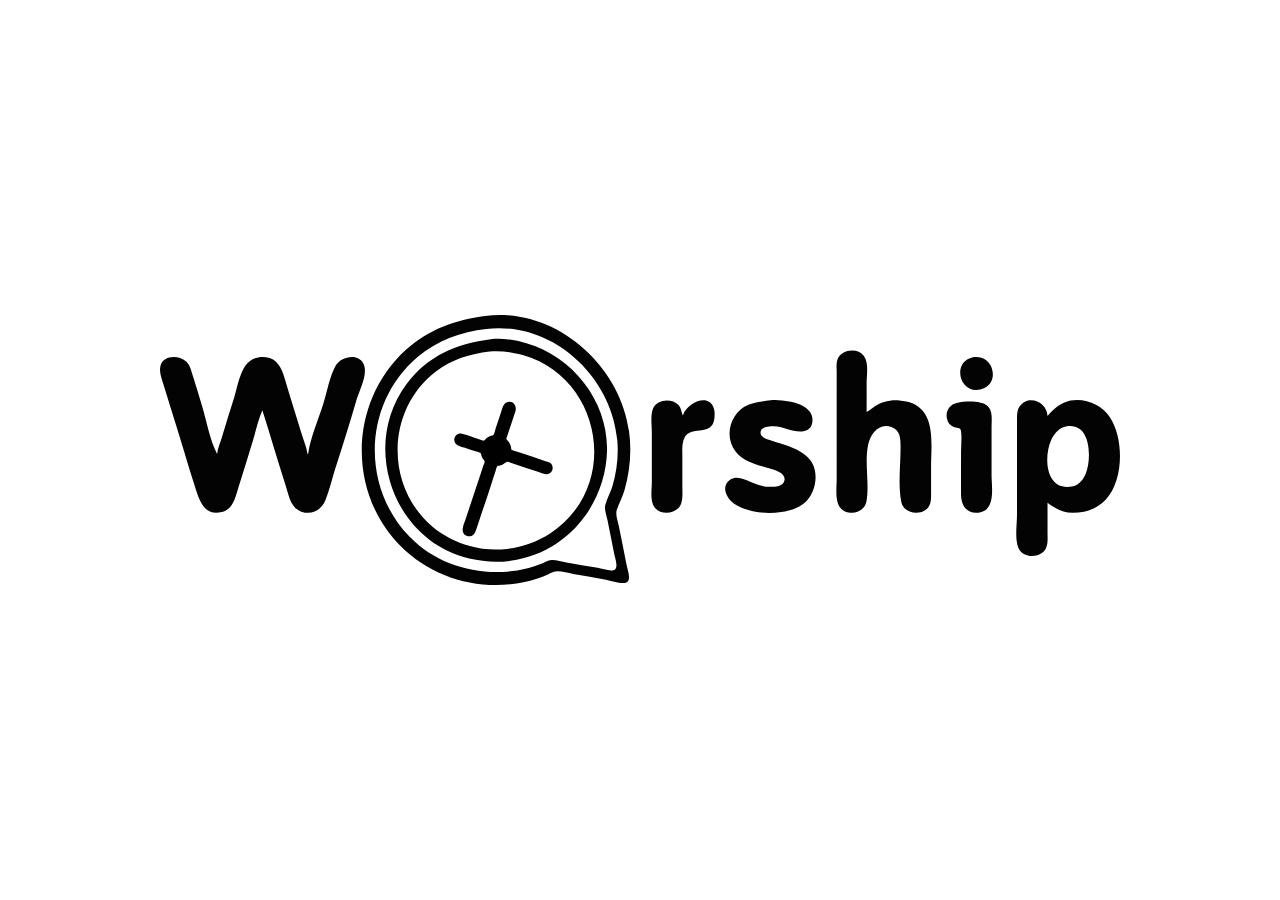
<file: index.html>
<!DOCTYPE html>
<html lang="hu">

<head>
    <meta charset="UTF-8">
    <meta name="viewport" content="width=device-width, initial-scale=1.0">
    <meta property="og:image" content="./assets/opengarph/opengraph-small.png">
    <title>TTT Cast - DEMO</title>
    <link rel="shortcut icon" href="assets/logos/ttt.svg" type="image/x-icon">
    <link rel="stylesheet" href="./style.css">
    <link rel="stylesheet" href="./styles/home.css">
    <link rel="stylesheet" href="./assets/loading.css">
</head>

<body>
    <div class="loading"><img src="./assets/logos/worship.svg" alt=""></div>
    <div style="display: none;" class="popupwindow blur-background">
        <div class="container">
            <div class="window">
                <h1>Mit szeretnél elindítani?</h1>
                <section class="content">
                    <div class="horizontal-list">
                        <div class="title">
                            <h2>Események</h2>
                            <!-- <button class="sort small-button">
                                <img src="./assets/icons/sort.svg" alt="sort">
                            </button> -->
                        </div>
                        <div class="items esemenyek cast">
                            <!-- AZ ESEMÉNYEK HELYE -->
                        </div>
                    </div>
                    <div class="horizontal-list">
                        <div class="title">
                            <h2>Dalok</h2>
                            <!-- <button class="sort small-button">
                                <img src="./assets/icons/sort.svg" alt="sort">
                            </button> -->
                        </div>
                        <div class="items kottak cast">
                            <!-- A DALOK HELYE -->
                        </div>
                    </div>
                </section>
            </div>
            <button id="button_close">
                <img src="./assets/icons/close.svg" alt="">
            </button>
        </div>
    </div>
    <header>
        <div id="leftside">
            <div>
                <button id="navigation" class="small-button">
                    <img src="./assets/icons/menu.svg" alt="menu">
                </button>
            </div>
            <div id="logo">
                <img src="./assets/logos/ttt.svg" alt="TTTlogo">
                <h1 inert>Cast</h1>
                <div>demo</div>
            </div>
        </div>
        <div id="rightside">
            <!-- <div id="search">
                <div class="icon-placeholder">
                    <img src="./assets/icons/search.svg" alt="search">
                </div>
                <input type="search" placeholder="Keresés">
            </div> -->
            <div class="small-buttons">
                <!-- <button class="small-button">
                    <img src="./assets/icons/devices.svg" alt="devices">
                </button> -->
                <!-- <button class="small-button">
                    <img src="./assets/icons/settings.svg" alt="settings">
                </button> -->
                <!-- <button class="small-button">
                    <img src="./assets/icons/notifications.svg" alt="notifications">
                </button> -->
                <a href="help.pdf" target="_blank">
                    <button class="small-button" id="help">
                        <img src="./assets/icons/nav/sugo.svg" alt="help">
                    </button>
                </a>
                <a href="cast-sheet.html" target="_blank">
                    <button class="small-button" id="device">
                        <img src="./assets/icons/devices.svg" alt="kotta">
                    </button>
                </a>
            </div>
            <button id="esemeny-inditasa" class="main-button big-button">
                Vetítés indítása
            </button>
        </div>
    </header>
    <div id="header-placeholder"></div>
    <main>
        <nav>
            <div id="pages">
                <button id="kezdolap-button">
                    <div class="kezdolap selected">
                        <img src="./assets/icons/nav/kezdolap.svg" alt="kezdolap">
                        <h2>Kezdőlap</h2>
                    </div>
                </button>
                <button id="dalok-button">
                    <div class="dalok">
                        <img src="./assets/icons/nav/dalok.svg" alt="dalok">
                        <h2>Kották</h2>
                    </div>
                </button>
                <!-- <button id="esemenyek-button">
                    <div class="esemenyek">
                        <img src="./assets/icons/nav/esemenyek.svg" alt="esemenyek">
                        <h2>Események</h2>
                    </div>
                </button> -->
                <!-- <button id="kuka-button">
                    <div class="kuka">
                        <img src="./assets/icons/nav/kuka.svg" alt="kuka">
                        <h2>Kuka</h2>
                    </div>
                </button> -->
                <!-- <button id="beallitasok-button">
                    <div class="beallitasok">
                        <img src="./assets/icons/nav/beallitasok.svg" alt="beallitasok">
                        <h2>Beállítások</h2>
                    </div>
                </button> -->
            </div>
        </nav>
        <section class="page" id="kezdolap">
            <section class="main-title">
                <!-- <div class="buttons">
                    <div class="container-button">
                        <button id="uj-esemeny" class="big-button">
                            Új esemény
                        </button>
                    </div>
                    <div class="container-button">
                        <button id="uj-dal" class="big-button">
                            Új dal
                        </button>
                    </div>
                </div> -->
                <h1>Hello!</h1>
                <!-- <div id="napi-igek">
                    <h2>Napi igék</h2>
                    <div id="container-igek">
                        <div id="ige1">
                            <p class="igevers">„Isten ruház föl engem erővel, ő teszi tökéletessé utamat.”</p>
                            <p class="igehely">Zsolt 18:33</p>
                        </div>
                        <div id="ige2">
                            <p class="igevers">„Isten “erőtlensége” erősebb az emberek erejénél.”</p>
                            <p class="igehely">1Kor 1:25b</p>
                        </div>
                    </div>
                </div> -->
            </section>
            <section class="content">
                <div class="vertical-list">
                    <div class="title">
                        <h2>Események</h2>
                        <!-- <button class="sort small-button">
                            <img src="./assets/icons/sort.svg" alt="sort">
                        </button> -->
                    </div>
                    <div class="items esemenyek">
                        <!-- AZ ESEMÉNYEK HELYE -->
                    </div>
                </div>
                <div class="horizontal-list">
                    <div class="title">
                        <h2>Kották</h2>
                        <!-- <button class="sort small-button">
                            <img src="./assets/icons/sort.svg" alt="sort">
                        </button> -->
                    </div>
                    <div class="items kottak">
                        <!-- A KOTTÁK HELYE -->
                    </div>
                </div>
            </section>
        </section>
        <section class="page other" id="dalok" style="display: none;">
            <section class="page-title">
                <h1>Dalok</h1>
                <!-- <div class="buttons">
                    <div class="container-button">
                        <button id="uj-esemeny" class="big-button">
                            Új esemény
                        </button>
                    </div>
                    <div class="container-button">
                        <button id="uj-dal" class="big-button">
                            Új dal
                        </button>
                    </div> -->
                </div>
            </section>
            <section class="content">
                <div class="vertical-list">
                    <div class="title">
                        <h2>Legújabb kották</h2>
                        <!-- <button class="sort small-button">
                            <img src="./assets/icons/sort.svg" alt="sort">
                        </button> -->
                    </div>
                    <div class="items kottak">
                        <!-- A KOTTÁK HELYE -->
                    </div>
                </div>
                <div class="horizontal-list">
                    <div class="title">
                        <h2>Összes kotta</h2>
                        <!-- <button class="sort small-button">
                            <img src="./assets/icons/sort.svg" alt="sort">
                        </button> -->
                    </div>
                    <div class="items kottak">
                        <!-- A KOTTÁK HELYE -->
                    </div>
                </div>
            </section>
        </section>
        <!-- <section class="page other" id="esemenyek" style="display: none;">
            <section class="page-title">
                <h1>Események</h1>
                <div class="buttons">
                    <div class="container-button">
                        <button id="uj-esemeny" class="big-button">
                            Új esemény
                        </button>
                    </div>
                    <div class="container-button">
                        <button id="uj-dal" class="big-button">
                            Új dal
                        </button>
                    </div>
                </div>
            </section>
            <section class="content">
                <div class="vertical-list">
                    <div class="title">
                        <h2>Legututóbbi események</h2>
                        <button class="sort small-button">
                            <img src="./assets/icons/sort.svg" alt="sort">
                        </button>
                    </div>
                    <div class="items">
                    </div>
                </div>
                <div class="horizontal-list">
                    <div class="title">
                        <h2>Összes esemény</h2>
                        <button class="sort small-button">
                            <img src="./assets/icons/sort.svg" alt="sort">
                        </button>
                    </div>
                    <div class="items">
                    </div>
                </div>
            </section>
        </section> -->
    </main>

    <script src="./events.js"></script>
    <script src="./styles/buttonclickstyle.js"></script>
    <script>
        for (let button of document.getElementsByClassName("big-button")) {
            button.addEventListener("click", buttonClickStyle(button))
        }
    </script>
    <script src="./scripts/esemeny_inditasa.js"></script>
    <script src="./scripts/SheetReader.js"></script>
    <script>
        const navbutton = document.getElementById("navigation");
        const pages = document.getElementsByClassName("page");
        const nav = document.getElementsByTagName("nav")[0];
        let opened;
        if (window.innerWidth > 480) { opened = true }
        else { false }
        navbutton.addEventListener("click", () => {
            if (opened) {
                // nav.style.display = "none";
                nav.style.animation = 'navclose 0.2s ease forwards'
                for (let page of pages) { page.style.animation = 'pageclose 0.2s ease forwards' }
                opened = false
                if (window.innerWidth > 480) { resizegrid(260) }
            }
            else {
                // nav.removeAttribute('style');
                nav.style.animation = 'navopen 0.2s ease forwards'
                for (let page of pages) { page.style.animation = 'pageopen 0.2s ease forwards' };
                opened = true
                if (window.innerWidth > 480) { resizegrid(-260) }
            }
        })
        /*TÖKÉLETESÍTÉSRE VÁR!!!*/
        for (let button of document.getElementById('pages').children) {
            button.addEventListener('click', () => {
                let div_from = document.getElementsByClassName('selected')[0];
                let div_to = button.children[0];
                let page_from = document.getElementById(div_from.className.slice(0, div_from.className.indexOf(' ')));
                let page_to = document.getElementById(button.id.slice(0, button.id.indexOf('-')));
                page_from.style.display = 'none';
                page_to.removeAttribute('style');
                div_from.classList.remove('selected');
                div_to.classList.add('selected');
            })
        }
    </script>
    <script src="./dalok.js"></script>
    <script>
        let kottatar = [];
        async function dalreader() {
            for (let dal of dalok) {
                song = await sheetreader(dal)
                kottatar.push(song)
            }
        }
        function construct() {
            let kottak_items = document.getElementsByClassName('kottak')
            for (let items of kottak_items) {
                for (let dal of kottatar) {

                    let a = document.createElement('a');
                    if (items.classList[2] == ('cast')) { a.href = `./cast-main.html?song=${dal.adatok.filename}` }
                    else { a.href = `./sheet.html?song=${dal.adatok.filename}` }

                    let kotta = document.createElement("div");
                    kotta.className = 'kotta';

                    let img_placeholder = document.createElement("div");
                    img_placeholder.className = 'img-placeholder';

                    let detail_container = document.createElement("div");
                    detail_container.className = 'detail-container';

                    let details = document.createElement("div");
                    details.className = 'details';

                    let h3 = document.createElement("h3");
                    h3.innerText = dal.adatok.cim;

                    let h4 = document.createElement("h4");
                    h4.innerText = `${dal.adatok.key} | ${dal.adatok.bpm} | ${dal.adatok.time_signature}`;

                    // let options = document.createElement("button");
                    // options.className = "options small-button";

                    // let img = document.createElement("img");
                    // img.src = "./assets/icons/options.svg";
                    // img.alt = 'options';

                    let uj = document.createElement("div");
                    uj.innerText = 'Új';
                    uj.className = "new";

                    // options.appendChild(img);
                    details.appendChild(h3);
                    details.appendChild(h4);
                    detail_container.appendChild(details);
                    //detail_container.appendChild(options)
                    if (dal.adatok.new) { img_placeholder.appendChild(uj) };
                    kotta.appendChild(img_placeholder);
                    kotta.appendChild(detail_container)
                    a.appendChild(kotta)
                    items.appendChild(a)
                }
            }
        }
        dalreader().then(() =>
            construct())
    </script>
    <script src="./styles/grid.js"></script>
    <script src="./styles/navstyle.js"></script>
    <script>
        console.log(events)
        let esemenyek_items = document.getElementsByClassName('esemenyek')
        for (let items of esemenyek_items) {
            for (let event of Object.keys(events)) {

                let a = document.createElement('a');
                a.href = `./cast-main.html?event=${event}`

                let kotta = document.createElement("div");
                kotta.className = 'esemeny';

                let img_placeholder = document.createElement("div");
                img_placeholder.className = 'img-placeholder';

                let detail_container = document.createElement("div");
                detail_container.className = 'detail-container';

                let details = document.createElement("div");
                details.className = 'details';

                let h3 = document.createElement("h3");
                h3.innerText = events[event].title;

                let h4 = document.createElement("h4");
                h4.innerText = events[event].date;

                // let options = document.createElement("button");
                // options.className = "options small-button";

                // let img = document.createElement("img");
                // img.src = "./assets/icons/options.svg";
                // img.alt = 'options';

                let uj = document.createElement("div");
                uj.innerText = 'Új';
                uj.className = "new";

                // options.appendChild(img);
                details.appendChild(h3);
                details.appendChild(h4)
                detail_container.appendChild(details);
                //detail_container.appendChild(options);
                if (events[event].new) { img_placeholder.appendChild(uj) };
                kotta.appendChild(img_placeholder);
                kotta.appendChild(detail_container)
                a.appendChild(kotta)
                items.appendChild(a)
            }
        }
    </script>
</body>

</html>
</file>
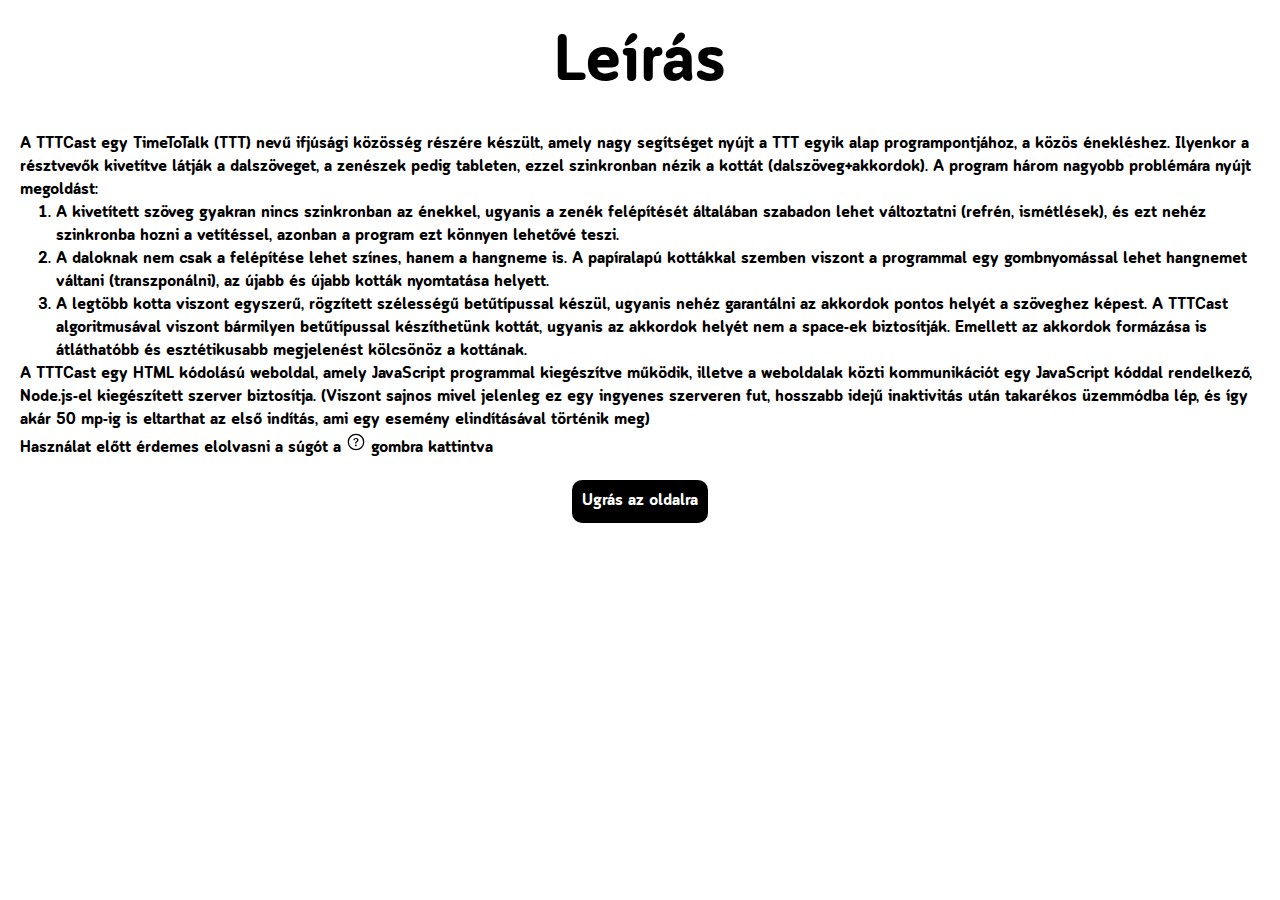
<file: about.html>
<!DOCTYPE html>
<html lang="en">

<head>
    <meta charset="UTF-8">
    <meta name="viewport" content="width=device-width, initial-scale=1.0">
    <title>TTTCast - leírás</title>
    <link rel="stylesheet" href="style.css">
    <style>
        body {
            margin: 20px;
        }

        h1 {
            text-align: center;
            font-size: 64px;
            margin-bottom: 25px;
        }

        li {
            margin-left: 36px;
        }

        div {
            display: flex;
            width: max-content;
            background-color: black;
            color: white;
            padding: 10px;
            border-radius: 10px;
            margin-left: auto;
            margin-right: auto;
            margin-top: 20px;
        }
    </style>
</head>

<body>
    <h1>Leírás</h1>
    <p>
        A TTTCast egy TimeToTalk (TTT) nevű ifjúsági közösség részére készült, amely nagy segítséget nyújt a TTT egyik
        alap
        programpontjához, a közös énekléshez. Ilyenkor a résztvevők kivetítve látják a dalszöveget, a zenészek pedig
        tableten, ezzel szinkronban nézik a kottát (dalszöveg+akkordok). A program három nagyobb problémára nyújt
        megoldást:
    </p>
    <ol>
        <li>
            A kivetített szöveg gyakran nincs szinkronban az énekkel, ugyanis a zenék felépítését általában szabadon
            lehet
            változtatni (refrén, ismétlések), és ezt nehéz szinkronba hozni a vetítéssel, azonban a program ezt könnyen
            lehetővé
            teszi.
        </li>
        <li>
            A daloknak nem csak a felépítése lehet színes, hanem a hangneme is. A papíralapú kottákkal szemben viszont a
            programmal egy gombnyomással lehet hangnemet váltani (transzponálni), az újabb és újabb kották nyomtatása
            helyett.
        </li>
        <li>
            A legtöbb kotta viszont egyszerű, rögzített szélességű betűtípussal készül, ugyanis nehéz garantálni az
            akkordok
            pontos helyét a szöveghez képest. A TTTCast algoritmusával viszont bármilyen betűtípussal készíthetünk
            kottát,
            ugyanis az akkordok helyét nem a space-ek biztosítják. Emellett az akkordok formázása is átláthatóbb és
            esztétikusabb megjelenést kölcsönöz a kottának.
        </li>
    </ol>
    <p>
        A TTTCast egy HTML kódolású weboldal, amely JavaScript programmal kiegészítve működik, illetve a weboldalak
        közti
        kommunikációt egy JavaScript kóddal rendelkező, Node.js-el kiegészített szerver biztosítja. (Viszont sajnos
        mivel
        jelenleg ez egy ingyenes szerveren fut, hosszabb idejű inaktivitás után takarékos üzemmódba lép, és így akár 50
        mp-ig is eltarthat az első indítás, ami egy esemény elindításával történik meg)
    </p>
    <p>
        Használat előtt érdemes elolvasni a súgót a <img src="assets/icons/nav/sugo.svg" alt="súgó" height="20px">
        gombra kattintva
    </p>

    <div>
        <a style="color: white;" href="home.html">Ugrás az oldalra</a>
    </div>

</body>

</html>
</file>
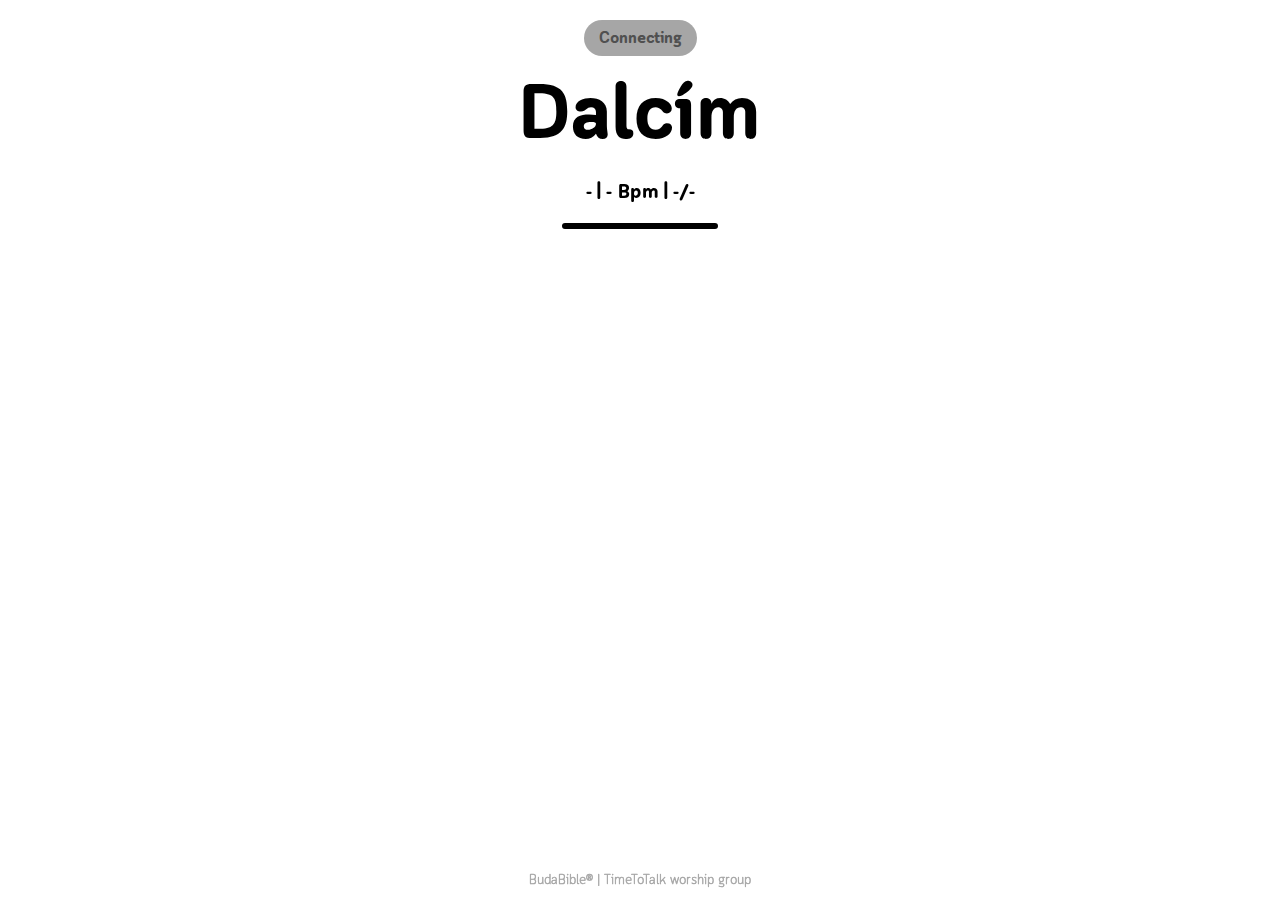
<file: cast-sheet.html>
<!DOCTYPE html>
<html lang="hu">

<head>
    <meta charset="UTF-8">
    <meta name="viewport" content="width=device-width, initial-scale=1.0">
    <meta property="og:image" content="./assets/opengarph/opengraph-small.png">
    <title>Cast (Sheet) - BETA</title>
    <link rel="shortcut icon" href="./assets/logos/ttt.svg" type="image/x-icon">
    <link rel="stylesheet" href="./style.css">
    <link rel="stylesheet" href="./styles/cast-sheet.css">
</head>

<body>
    <div id="notification">
        Connecting
    </div>
    <header>
        <h1 id="dalcim">Dalcím</h1>
        <h2 id="adatok">
            <div class="button-container" id="container-key">
                <button href="" id="+" class="keychange">
                    <img src="./assets/icons/arrow-up.svg" id="arrow-up" style="display: none;">
                </button>
                <button href="" id="key" class="adatok">-</button>
                <button href="" id="-" class="keychange">
                    <img src="./assets/icons/arrow-down.svg" id="arrow-down" style="display: none;">
                </button>
            </div>
            |
            <div class="button-container">
                <button href="" id="bpm" class="adatok">- Bpm</button>
            </div>
            |
            <div class="button-container">
                <button href="" id="time_signature" class="adatok">-/-</button>
            </div>
        </h2>
        <hr>
    </header>
    <div class="header-placeholder"></div>

    <div id="container-kotta">
        <div id="kotta"></div>
    </div>

    <div id="foot">
        <!-- <div class="logo">
            <h2 class="left">TimeToWorship</h2>
            <img src="./assets/logos/ttt.svg" alt="TTT logo">
            <h2 class="right">TTT - Dicsicsopi</h2>
        </div> -->
        <div class="felirat">
            BudaBible® | TimeToTalk worship group
        </div>
    </div>

    <script src="./scripts/SheetReader.js"></script>
    <script src="./scripts/cast-sheet.js"></script>
    <script src="./styles/cim-size.js"></script>
    <script src="./styles/header-size.js"></script>
    <script src="./styles/hr-size.js"></script>
    <script src="./scripts/receive.js"></script>
    <script src="./scripts/elemek.js"></script>
    <script src="./styles/sheet-contentsize.js"></script>
</body>

</html>
</file>
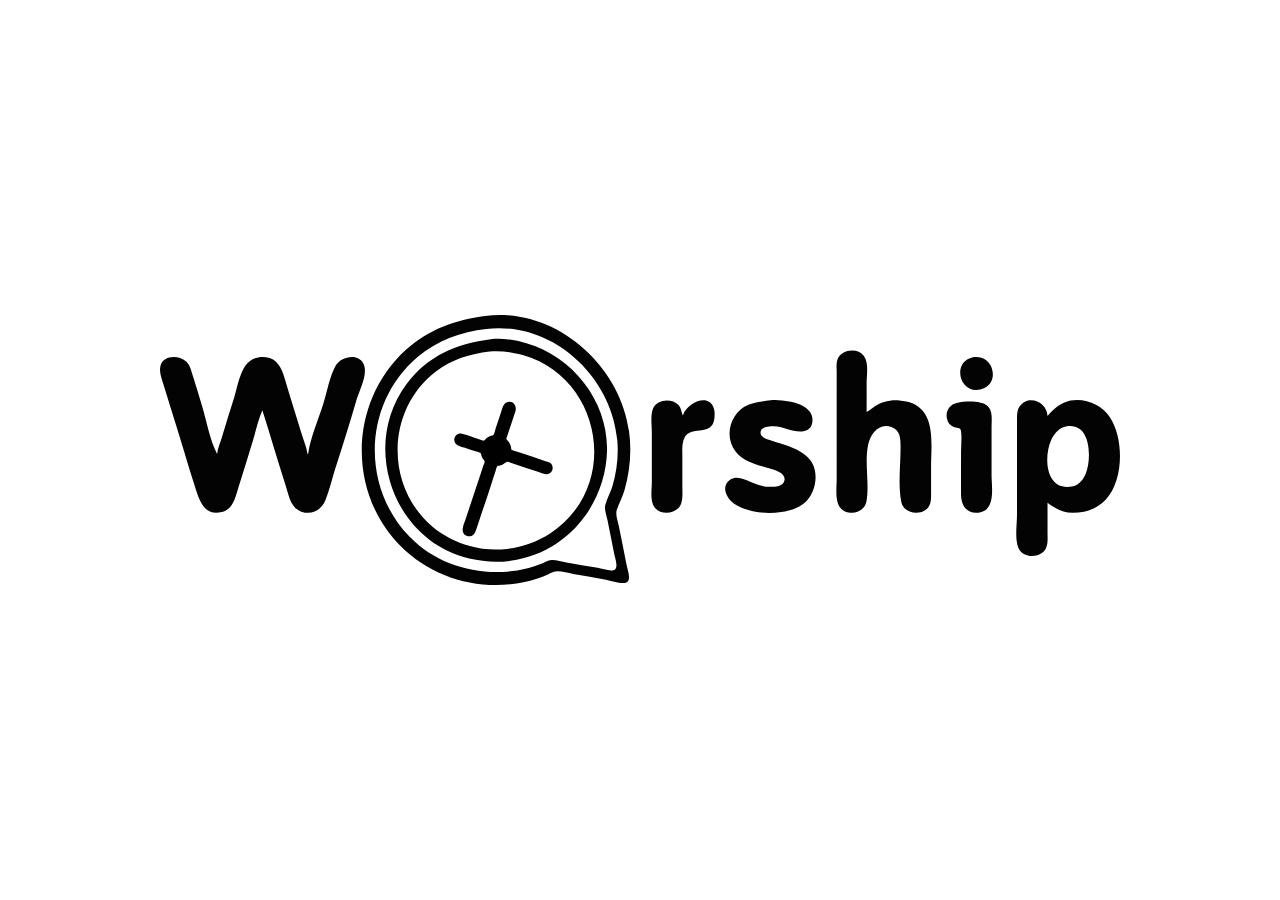
<file: home.html>
<!DOCTYPE html>
<html lang="hu">

<head>
    <meta charset="UTF-8">
    <meta name="viewport" content="width=device-width, initial-scale=1.0">
    <meta property="og:image" content="./assets/opengarph/opengraph-small.png">
    <title>TTT Cast - DEMO</title>
    <link rel="shortcut icon" href="assets/logos/ttt.svg" type="image/x-icon">
    <link rel="stylesheet" href="./style.css">
    <link rel="stylesheet" href="./styles/home.css">
    <link rel="stylesheet" href="./assets/loading.css">
</head>

<body>
    <div class="loading"><img src="./assets/logos/worship.svg" alt=""></div>
    <div style="display: none;" class="popupwindow blur-background">
        <div class="container">
            <div class="window">
                <h1>Mit szeretnél elindítani?</h1>
                <section class="content">
                    <div class="horizontal-list">
                        <div class="title">
                            <h2>Események</h2>
                            <!-- <button class="sort small-button">
                                <img src="./assets/icons/sort.svg" alt="sort">
                            </button> -->
                        </div>
                        <div class="items esemenyek cast">
                            <!-- AZ ESEMÉNYEK HELYE -->
                        </div>
                    </div>
                    <div class="horizontal-list">
                        <div class="title">
                            <h2>Kották</h2>
                            <!-- <button class="sort small-button">
                                <img src="./assets/icons/sort.svg" alt="sort">
                            </button> -->
                        </div>
                        <div class="items kottak cast">
                            <!-- A KOTTÁK HELYE -->
                        </div>
                    </div>
                </section>
            </div>
            <button id="button_close">
                <img src="./assets/icons/close.svg" alt="">
            </button>
        </div>
    </div>
    <header>
        <div id="leftside">
            <div>
                <button id="navigation" class="small-button">
                    <img src="./assets/icons/menu.svg" alt="menu">
                </button>
            </div>
            <div id="logo">
                <img src="./assets/logos/ttt.svg" alt="TTTlogo">
                <h1 inert>Cast</h1>
                <div>demo</div>
            </div>
        </div>
        <div id="rightside">
            <!-- <div id="search">
                <div class="icon-placeholder">
                    <img src="./assets/icons/search.svg" alt="search">
                </div>
                <input type="search" placeholder="Keresés">
            </div> -->
            <div class="small-buttons">
                <!-- <button class="small-button">
                    <img src="./assets/icons/devices.svg" alt="devices">
                </button> -->
                <!-- <button class="small-button">
                    <img src="./assets/icons/settings.svg" alt="settings">
                </button> -->
                <!-- <button class="small-button">
                    <img src="./assets/icons/notifications.svg" alt="notifications">
                </button> -->
                <p style="margin: auto; font-size: 18px;">A weboldal leírásáért kattintson ide:</p>
                <a href="help.pdf">
                    <button class="small-button" id="help">
                        <img src="./assets/icons/nav/sugo.svg" alt="help">
                    </button>
                </a>
                <a href="cast-sheet.html" target="_blank">
                    <button class="small-button" id="device">
                        <img src="./assets/icons/devices.svg" alt="kotta">
                    </button>
                </a>
            </div>
            <button id="esemeny-inditasa" class="main-button big-button">
                Esemény indítása
            </button>
        </div>
    </header>
    <div id="header-placeholder"></div>
    <main>
        <nav>
            <div id="pages">
                <button id="kezdolap-button">
                    <div class="kezdolap selected">
                        <img src="./assets/icons/nav/kezdolap.svg" alt="kezdolap">
                        <h2>Kezdőlap</h2>
                    </div>
                </button>
                <button id="dalok-button">
                    <div class="dalok">
                        <img src="./assets/icons/nav/dalok.svg" alt="dalok">
                        <h2>Kották</h2>
                    </div>
                </button>
                <!-- <button id="esemenyek-button">
                    <div class="esemenyek">
                        <img src="./assets/icons/nav/esemenyek.svg" alt="esemenyek">
                        <h2>Események</h2>
                    </div>
                </button> -->
                <!-- <button id="kuka-button">
                    <div class="kuka">
                        <img src="./assets/icons/nav/kuka.svg" alt="kuka">
                        <h2>Kuka</h2>
                    </div>
                </button> -->
                <!-- <button id="beallitasok-button">
                    <div class="beallitasok">
                        <img src="./assets/icons/nav/beallitasok.svg" alt="beallitasok">
                        <h2>Beállítások</h2>
                    </div>
                </button> -->
            </div>
        </nav>
        <section class="page" id="kezdolap">
            <section class="main-title">
                <!-- <div class="buttons">
                    <div class="container-button">
                        <button id="uj-esemeny" class="big-button">
                            Új esemény
                        </button>
                    </div>
                    <div class="container-button">
                        <button id="uj-dal" class="big-button">
                            Új dal
                        </button>
                    </div>
                </div> -->
                <h1>Hello!</h1>
                <!-- <div id="napi-igek">
                    <h2>Napi igék</h2>
                    <div id="container-igek">
                        <div id="ige1">
                            <p class="igevers">„Isten ruház föl engem erővel, ő teszi tökéletessé utamat.”</p>
                            <p class="igehely">Zsolt 18:33</p>
                        </div>
                        <div id="ige2">
                            <p class="igevers">„Isten “erőtlensége” erősebb az emberek erejénél.”</p>
                            <p class="igehely">1Kor 1:25b</p>
                        </div>
                    </div>
                </div> -->
            </section>
            <section class="content">
                <div class="vertical-list">
                    <div class="title">
                        <h2>Legutóbbi események</h2>
                        <!-- <button class="sort small-button">
                            <img src="./assets/icons/sort.svg" alt="sort">
                        </button> -->
                    </div>
                    <div class="items esemenyek">
                        <!-- AZ ESEMÉNYEK HELYE -->
                    </div>
                </div>
                <div class="horizontal-list">
                    <div class="title">
                        <h2>Legújabb kották</h2>
                        <!-- <button class="sort small-button">
                            <img src="./assets/icons/sort.svg" alt="sort">
                        </button> -->
                    </div>
                    <div class="items kottak">
                        <!-- A KOTTÁK HELYE -->
                    </div>
                </div>
            </section>
        </section>
        <section class="page other" id="dalok" style="display: none;">
            <section class="page-title">
                <h1>Dalok</h1>
                <!-- <div class="buttons">
                    <div class="container-button">
                        <button id="uj-esemeny" class="big-button">
                            Új esemény
                        </button>
                    </div>
                    <div class="container-button">
                        <button id="uj-dal" class="big-button">
                            Új dal
                        </button>
                    </div> -->
                </div>
            </section>
            <section class="content">
                <div class="vertical-list">
                    <div class="title">
                        <h2>Legújabb kották</h2>
                        <!-- <button class="sort small-button">
                            <img src="./assets/icons/sort.svg" alt="sort">
                        </button> -->
                    </div>
                    <div class="items kottak">
                        <!-- A KOTTÁK HELYE -->
                    </div>
                </div>
                <div class="horizontal-list">
                    <div class="title">
                        <h2>Összes kotta</h2>
                        <!-- <button class="sort small-button">
                            <img src="./assets/icons/sort.svg" alt="sort">
                        </button> -->
                    </div>
                    <div class="items kottak">
                        <!-- A KOTTÁK HELYE -->
                    </div>
                </div>
            </section>
        </section>
        <!-- <section class="page other" id="esemenyek" style="display: none;">
            <section class="page-title">
                <h1>Események</h1>
                <div class="buttons">
                    <div class="container-button">
                        <button id="uj-esemeny" class="big-button">
                            Új esemény
                        </button>
                    </div>
                    <div class="container-button">
                        <button id="uj-dal" class="big-button">
                            Új dal
                        </button>
                    </div>
                </div>
            </section>
            <section class="content">
                <div class="vertical-list">
                    <div class="title">
                        <h2>Legututóbbi események</h2>
                        <button class="sort small-button">
                            <img src="./assets/icons/sort.svg" alt="sort">
                        </button>
                    </div>
                    <div class="items">
                    </div>
                </div>
                <div class="horizontal-list">
                    <div class="title">
                        <h2>Összes esemény</h2>
                        <button class="sort small-button">
                            <img src="./assets/icons/sort.svg" alt="sort">
                        </button>
                    </div>
                    <div class="items">
                    </div>
                </div>
            </section>
        </section> -->
    </main>

    <script src="./events.js"></script>
    <script src="./styles/buttonclickstyle.js"></script>
    <script>
        for (let button of document.getElementsByClassName("big-button")) {
            button.addEventListener("click", buttonClickStyle(button))
        }
    </script>
    <script src="./scripts/esemeny_inditasa.js"></script>
    <script src="./scripts/SheetReader.js"></script>
    <script>
        const navbutton = document.getElementById("navigation");
        const pages = document.getElementsByClassName("page");
        const nav = document.getElementsByTagName("nav")[0];
        let opened;
        if (window.innerWidth > 480) { opened = true }
        else { false }
        navbutton.addEventListener("click", () => {
            if (opened) {
                // nav.style.display = "none";
                nav.style.animation = 'navclose 0.2s ease forwards'
                for (let page of pages) { page.style.animation = 'pageclose 0.2s ease forwards' }
                opened = false
                if (window.innerWidth > 480) { resizegrid(260) }
            }
            else {
                // nav.removeAttribute('style');
                nav.style.animation = 'navopen 0.2s ease forwards'
                for (let page of pages) { page.style.animation = 'pageopen 0.2s ease forwards' };
                opened = true
                if (window.innerWidth > 480) { resizegrid(-260) }
            }
        })
        /*TÖKÉLETESÍTÉSRE VÁR!!!*/
        for (let button of document.getElementById('pages').children) {
            button.addEventListener('click', () => {
                let div_from = document.getElementsByClassName('selected')[0];
                let div_to = button.children[0];
                let page_from = document.getElementById(div_from.className.slice(0, div_from.className.indexOf(' ')));
                let page_to = document.getElementById(button.id.slice(0, button.id.indexOf('-')));
                page_from.style.display = 'none';
                page_to.removeAttribute('style');
                div_from.classList.remove('selected');
                div_to.classList.add('selected');
            })
        }
    </script>
    <script src="./dalok.js"></script>
    <script>
        let kottatar = [];
        async function dalreader() {
            for (let dal of dalok) {
                song = await sheetreader(dal)
                kottatar.push(song)
            }
        }
        function construct() {
            let kottak_items = document.getElementsByClassName('kottak')
            for (let items of kottak_items) {
                for (let dal of kottatar) {

                    let a = document.createElement('a');
                    if (items.classList[2] == ('cast')) { a.href = `./cast-main.html?song=${dal.adatok.filename}` }
                    else { a.href = `./sheet.html?song=${dal.adatok.filename}` }

                    let kotta = document.createElement("div");
                    kotta.className = 'kotta';

                    let img_placeholder = document.createElement("div");
                    img_placeholder.className = 'img-placeholder';

                    let detail_container = document.createElement("div");
                    detail_container.className = 'detail-container';

                    let details = document.createElement("div");
                    details.className = 'details';

                    let h3 = document.createElement("h3");
                    h3.innerText = dal.adatok.cim;

                    let h4 = document.createElement("h4");
                    h4.innerText = `${dal.adatok.key} | ${dal.adatok.bpm} | ${dal.adatok.time_signature}`;

                    // let options = document.createElement("button");
                    // options.className = "options small-button";

                    // let img = document.createElement("img");
                    // img.src = "./assets/icons/options.svg";
                    // img.alt = 'options';

                    let uj = document.createElement("div");
                    uj.innerText = 'Új';
                    uj.className = "new";

                    // options.appendChild(img);
                    details.appendChild(h3);
                    details.appendChild(h4);
                    detail_container.appendChild(details);
                    //detail_container.appendChild(options)
                    if (dal.adatok.new) { img_placeholder.appendChild(uj) };
                    kotta.appendChild(img_placeholder);
                    kotta.appendChild(detail_container)
                    a.appendChild(kotta)
                    items.appendChild(a)
                }
            }
        }
        dalreader().then(() =>
            construct())
    </script>
    <script src="./styles/grid.js"></script>
    <script src="./styles/navstyle.js"></script>
    <script>
        console.log(events)
        let esemenyek_items = document.getElementsByClassName('esemenyek')
        for (let items of esemenyek_items) {
            for (let event of Object.keys(events)) {

                let a = document.createElement('a');
                a.href = `./cast-main.html?event=${event}`

                let kotta = document.createElement("div");
                kotta.className = 'esemeny';

                let img_placeholder = document.createElement("div");
                img_placeholder.className = 'img-placeholder';

                let detail_container = document.createElement("div");
                detail_container.className = 'detail-container';

                let details = document.createElement("div");
                details.className = 'details';

                let h3 = document.createElement("h3");
                h3.innerText = events[event].title;

                let h4 = document.createElement("h4");
                h4.innerText = events[event].date;

                // let options = document.createElement("button");
                // options.className = "options small-button";

                // let img = document.createElement("img");
                // img.src = "./assets/icons/options.svg";
                // img.alt = 'options';

                let uj = document.createElement("div");
                uj.innerText = 'Új';
                uj.className = "new";

                // options.appendChild(img);
                details.appendChild(h3);
                details.appendChild(h4)
                detail_container.appendChild(details);
                //detail_container.appendChild(options);
                if (events[event].new) { img_placeholder.appendChild(uj) };
                kotta.appendChild(img_placeholder);
                kotta.appendChild(detail_container)
                a.appendChild(kotta)
                items.appendChild(a)
            }
        }
    </script>
</body>

</html>
</file>
<file: style.css>
/* @import url(./assets/fonts/CloudSoft-Bold\ 700.ttf); */
/* @import url(./assets/fonts/CloudSoft-Light\ 300.otf); */
/* @import url('https://fonts.googleapis.com/css2?family=Outfit:wght@100..900&display=swap'); */

@font-face {
    font-family: "Cloud Soft";
    src: url(./assets/fonts/CloudSoft-Bold\ 700.otf);
    font-weight: normal;
}

@font-face {
    font-family: "Cloud Soft";
    src: url(./assets/fonts/CloudSoft-Light\ 300.otf);
    font-weight: 100;
}

:root {
    /* colors */
    --background-color: white;
    --main-color: black;
    --second-color: white;
    --last-color: rgba(0, 0, 0, 0.35);
    --border1: rgba(43, 59, 74, 0.3);
    --selected: rgba(57, 76, 96, 0.15);
    --hover1: rgba(13, 18, 22, 0.05);
    --button2: rgba(255, 255, 255, 0.07);
    --title-main: #7D2AE7;
    --textbox: rgba(217, 217, 217, 0.5);
    --placeholder: #d9d9d9;
    /* shadow */
    --shadow-scroll: 0 2px 4px -1px rgba(57, 76, 96, 0.25);
    --shadow-button1: 0 0 20px 0 rgba(0, 0, 0, 0.35);
    --shadow-button2: 0 0 20px 0 rgba(91, 91, 91, 0.35);
    --shadow-items: 0 2px 4px 2px rgba(57, 76, 96, 0.25);
    --shadow-popupwindow: 0 2px 200px 100px rgba(0, 0, 0, 0.3);
    /* fonts */
    --font-family: "Cloud Soft", "Outfit", sans-serif;
}


/* BASIC */
* {
    font-family: var(--font-family);
    /* font-weight: normal; */
    margin: 0;
    padding: 0;
}

a {
    color: var(--main-color);
    text-decoration: none;
}

input {
    all: unset
}

button {
    background-color: transparent;
    border: none;
}

.main-button {
    background-color: var(--main-color);
    color: var(--second-color)
}

.container-button {
    display: flex;
    height: 40px;
}

.big-button {
    height: 40px;
    border-radius: 8px;
    font-size: 16px;
    text-align: center;
    padding: 9px 16px;
    margin: auto;
}

.big-button:hover {
    box-shadow: var(--shadow-button1);
    transition: 0.2s;
}

.small-button {
    height: 24px;
    width: 24px;
    display: flex;
    align-items: center;
    justify-content: center;
}

.small-button:hover {
    background-color: var(--selected);
    border-radius: 4px;
    transition: 0.2s;
}

.icon {
    width: 18px;
}
</file>
<file: styles/home.css>
/* HEADER */
#header-placeholder {
    height: 72px;
    width: 100%;
}

header {
    position: fixed;
    background-color: var(--background-color);
    display: flex;
    justify-content: space-between;
    align-items: center;
    height: 72px;
    width: 100%;
    box-shadow: var(--shadow-scroll);
    z-index: 1;
}

#leftside,
#rightside {
    display: flex;
    align-items: center;
}

#leftside {
    margin-left: 16px;
}

#rightside {
    margin-right: 16px;
}

/* logo */
#logo {
    display: flex;
    height: 40px;
    max-width: 130px;
    color: var(--main-color);
    margin: 8px;
    margin-left: 16px;
}

#logo h1 {
    font-size: 36px;
    margin-left: 8px;
}

#logo div {
    margin: auto 0 auto 10px;
    background-color: black;
    color: white;
    height: min-content;
    padding: 5px 10px 3px;
    border-radius: 25px;
}

/* searchbar */
#search {
    display: flex;
    border: 2px solid var(--border1);
    border-radius: 8px;
    height: 40px;
    width: 40%;
    margin: 16px;
}

#search img {
    margin: 10px;
    height: 18px;
}

#search input {
    width: 100%;
    min-width: 85px;
}

#search input::-webkit-search-cancel-button {
    -webkit-appearance: none;
    content: url(../assets/icons/clear.svg);
    cursor: pointer;
}

/* buttons */
.small-button {
    padding: 16px
}

header .small-buttons {
    display: flex;
    margin-right: 16px;
}

header .small-button {
    margin: 0 4px;
}

header .small-buttons :first-child {
    margin-left: 0;
}

header .small-buttons :last-child {
    margin-right: 0;
}

#esemeny-inditasa {
    display: flex;
    min-width: 160px;
}

/* NAVIGATION */
nav {
    width: 260px;
    height: 100%;
    position: fixed;
    background-color: var(--background-color);
}

@keyframes navclose {
    from {
        left: 0
    }

    to {
        left: -260px
    }
}

@keyframes navopen {
    from {
        left: -260px
    }

    to {
        left: 0px
    }
}

@keyframes pageclose {
    from {
        margin-left: 260px
    }

    to {
        margin-left: 0px
    }
}

@keyframes pageopen {
    from {
        margin-left: 0px
    }

    to {
        margin-left: 260px
    }
}

@media screen and (max-width: 450px) {
    @keyframes navclose {
        from {
            left: 0
        }

        to {
            left: -260px;
            box-shadow: none;
        }
    }

    @keyframes navopen {
        from {
            left: -260px;
            box-shadow: none;
        }

        to {
            left: 0px;
            box-shadow: -20px 0 50px 1px;
        }
    }

    @keyframes pageclose {}

    @keyframes pageopen {}
}

#pages {
    margin: 16px 0;
    display: flex;
    flex-direction: column;
    align-items: center;
}

#pages button {
    width: 228px;
    height: 40px;
    margin: 4px;
}

#pages div {
    display: flex;
    align-items: center;
    border-radius: 8px;
}

.selected {
    background-color: var(--selected);
}

#pages div:hover {
    background-color: var(--hover1);
    transition: 0.2s;
}

#pages img {
    height: 24px;
    margin: 11px 16px;
}

#pages h2 {
    font-size: 16px;
    height: 18px;
}

/* HOME */
.page {
    display: flex;
    flex-direction: column;
    margin-left: 260px;
}

.main-title {
    /* min-height: 246px; */
    height: 180px;
    /*      ^^^   */
    /*AMÍG NINCS ITT MÁS*/
    color: var(--second-color);
    background-color: var(--title-main);
    background-image: url(../assets/background.svg);
    background-repeat: no-repeat;
    background-size: cover;
    border-radius: 8px;
    margin-top: 8px;
    display: flex;
    /* AMÍG NINCS ITT MÁS */
    align-items: center;
    justify-content: center;
}

.page-title {
    color: var(--second-color);
    background-color: var(--title-main);
    border-radius: 8px;
    margin-top: 8px;
    display: flex;
    flex-direction: row;
    justify-content: left;
}

.main-title h1 {
    font-size: 64px;
    text-align: center;
}

.page-title h1 {
    font-size: 32px;
    height: min-content;
    margin-top: auto;
    margin-bottom: auto;
    margin-left: 8px;
}

.main-title .buttons,
.page-title .buttons {
    width: max-content;
    margin-left: auto;
    padding: 8px;
    display: flex;
    flex-direction: row;
}

.main-title .buttons .container-button,
.page-title .buttons .container-button {
    width: 120px;
}

.main-title .buttons .container-button:last-child,
.page-title .buttons .container-button:last-child {
    margin-left: 8px;
}

.main-title .buttons div button,
.page-title .buttons div button {
    background-color: var(--button2);
    width: 120px;
    color: var(--second-color);
}

.main-title .buttons div button:hover,
.page-title .buttons div button:hover {
    box-shadow: var(--shadow-button2);
}

.main-title #napi-igek {
    width: min-content;
    /* max-width: 800px; */
    margin: auto;
    padding: 16px;
    /* display: flex; */
    /* flex-direction: column; */
    /* align-items: center; */
}

.main-title h1 {
    font-size: 64px;
}

.main-title h2 {
    font-size: 24px;
    margin-bottom: 6px;
}

.main-title #napi-igek #container-igek {
    display: flex;
    flex-direction: row;
    justify-content: center;
}

.main-title #napi-igek div>div {
    width: 250px;
    background-color: var(--textbox);
    border-radius: 8px;
    padding: 8px;
}

.main-title #napi-igek div>div:last-child {
    margin-left: 16px;
}

#napi-igek p:first-child {
    font-size: 14px;
}

#napi-igek p:last-child {
    font-size: 11px;
    text-align: right;
}

@media screen and (max-width: 850px) {
    #logo {
        margin-left: 8px;
    }

    .main-title .buttons {
        margin: 0 auto;
    }

    .main-title h2 {
        margin: 0 auto 8px;
    }

    .main-title #napi-igek #container-igek {
        flex-direction: column;
    }

    .main-title #napi-igek div>div:last-child {
        margin-left: 0;
        margin-top: 8px;
    }
}

.vertical-list {
    display: flex;
    flex-direction: column;
}

.title {
    display: flex;
    flex-direction: row;
    padding: 16px;
}

.main-title h2 {
    width: max-content;
}

.sort {
    margin-left: auto;
    margin-right: 0;
}

.items {
    display: flex;
}

.vertical-list .items {
    overflow: scroll;
    -ms-overflow-style: none;
    scrollbar-width: none;
}

.items>a,
.items>div {
    width: 160px;
    height: max-content;
    padding: 8px;
    margin: 8px;
}

.popupwindow .content {
    height: 80%;
    overflow-y: scroll;
}

.popupwindow .items {
    overflow: hidden;
}

.popupwindow .items>div {
    margin: 0;
}

.items>a:hover {
    box-shadow: var(--shadow-items);
    border-radius: 8px;
    transition: 0.2s;
}

.img-placeholder {
    width: 160px;
    height: 90px;
    background-color: var(--placeholder);
    border-radius: 8px;
    margin-bottom: 8px;
}

.detail-container {
    display: flex;
    padding: 0 4px;
}

.details h3 {
    font-size: 12px;
}

.details h4 {
    font-size: 10px;
    color: var(--last-color);
}

.options {
    margin-left: auto;
}

.new {
    position: relative;
    top: 5px;
    right: 5px;
    background-color: var(--title-main);
    color: white;
    font-size: 10px;
    display: flex;
    height: max-content;
    width: max-content;
    border-radius: 20px;
    padding: 2px 10px 0;
    margin-left: auto;
}

/* .horizontal-list .items {
    flex-wrap: wrap;
    justify-content: space-around;
} */

.horizontal-list .items {
    display: grid;
    grid-template-columns: 176px;
    /* grid-template-columns: auto auto auto auto; */
}

/* @media screen and (min-width: 650px) {
    .horizontal-list .items {
        grid-template-columns: repeat(2, auto);
    }
}

@media screen and (min-width: 826px) {
    .horizontal-list .items {
        grid-template-columns: repeat(3, auto);
    }
}

@media screen and (min-width: 1002px) {
    .horizontal-list .items {
        grid-template-columns: repeat(4, auto);
    }
}

@media screen and (min-width: 1178px) {
    .horizontal-list .items {
        grid-template-columns: repeat(5, auto);
    }
}

@media screen and (min-width: 1354px) {
    .horizontal-list .items {
        grid-template-columns: repeat(6, auto);
    }
}*/

.popupwindow .horizontal-list .items {
    display: grid;
    grid-template-columns: 176px 176px 176px 176px;
    padding-left: 16px;
    padding-top: 8px;
}

.popupwindow .title {
    padding: 8px;
    padding: 8px 24px;
}

.popupwindow .title h2 {
    font-size: 20px;
}

.popupwindow,
.blur-background {
    position: fixed;
    z-index: 9;
    width: 100%;
    height: 100%;
    backdrop-filter: blur(10px);
    display: flex;
    align-items: center;
    justify-content: center;
    transition: cubic-bezier(0.175, 0.885, 0.32, 1.275);
}

.popupwindow .container {
    width: 80%;
    height: 80%;
    display: flex;
}

.window {
    background-color: white;
    border-radius: 8px;
    height: 100%;
    width: 90%;
    box-shadow: var(--shadow-popupwindow);
}

#button_close {
    width: 32px;
    height: 32px;
    margin-top: 0;
    background-color: rgba(17, 23, 29, 0.4);
    border-radius: 50%;
    display: flex;
    justify-content: center;
    align-items: center;
    margin-left: 8px;
    transition: 0.2s;
}

#button_close:hover {
    background-color: rgba(17, 23, 29, 0.6);
}

.window h1 {
    margin-top: 24px;
    margin-bottom: 12px;
    text-align: center;
}

/* @media screen and (max-width: 660px) {
    #search {
        border: none;
        margin: 0;
        width: max-content;
    }

    #search input {
        display: none;
    }

    .small-buttons {
        margin: 0;
    }

    nav {
        width: 180px;
    }

    #pages button {
        width: 160px;
    }

    .page {
        margin-left: 180px;
    }
}

@media screen and (max-width: 530px) {
    #logo h1 {
        display: none;
    }

    .main-title .buttons {
        flex-direction: column;
        justify-content: center;
    }

    .main-title .buttons .container-button:last-child {
        margin: 0px;
        margin-top: 5px;
    }
}

@media screen and (max-width: 455px) {
    #logo {
        display: none;
    }
} */

@media screen and (max-width: 450px) {

    #logo h1,
    #logo div {
        display: none
    }

    nav {
        left: -260px;
        box-shadow: none;
    }
}
</file>
<file: assets/loading.css>
.loading {
    position: fixed;
    z-index: 10;
    width: 100%;
    height: 100%;
    background-color: white;
    display: flex;
    align-items: center;
    justify-content: center;
    animation: div 1s forwards;
}

.loading img {
    width: 75%;
    background-color: transparent;
    animation: img 1s ease forwards;
}

@keyframes img {
    0% {
        width: 75%;
        opacity: 1;
    }

    50% {
        width: 40%;
        opacity: 1;
    }

    90% {
        width: 40%;
        opacity: 1;
    }

    100% {
        width: 40%;
        opacity: 0;
    }
}

@keyframes div {
    25% {
        background-color: white;
        backdrop-filter: none;
        visibility: visible;
        opacity: 1;
    }

    80% {
        background-color: transparent;
        backdrop-filter: blur(10px);
        visibility: visible;
        opacity: 1;
    }

    100% {
        background-color: transparent;
        backdrop-filter: blur(10px);
        visibility: hidden;
        opacity: 0;
    }
}
</file>
<file: styles/cast-sheet.css>
/*ÉRTESÍTÉS*/
#notification {
    display: flex;
    padding: 8px 15px 5px;
    background-color: #a6a6a6;
    color: #505050;
    width: max-content;
    margin: 20px auto 0;
    border-radius: 25px;
    transition: 0.3s;
    animation: connecting 0.3s forwards;
}

@keyframes connecting {
    from {
        margin-top: -40px
    }

    to {
        margin-top: 20px
    }
}

@keyframes connected {
    20% {
        background-color: #00bd00;
        color: white;
        margin-top: 20px
    }

    80% {
        background-color: #00bd00;
        color: white;
        margin-top: 20px
    }

    100% {
        background-color: #00bd00;
        color: white;
        margin-top: -40px;
    }
}

/*FEJRÉSZ*/
header {
    position: fixed;
    background-color: white;
    width: 100%;
    box-shadow: 0 20px 10px white;
    z-index: 1;
}

.header-placeholder {
    width: 100%;
    height: 176px;
}

#dalcim {
    text-align: center;
    font-size: 58pt;
    margin: 10px auto 0 auto;
    width: max-content;
}

#adatok {
    display: flex;
    align-items: center;
    font-size: 15pt;
    text-align: center;
    width: max-content;
    margin: 0 auto 10px auto;
}

#adatok .button-container {
    display: inline-flex;
    align-items: center;
    justify-content: center;
    border-radius: 25px;
    height: 41.2px;
    transition: 0.2s;
}

#adatok .keychange {
    display: inline-flex;
    justify-content: center;
    transition: 0.1s;
}

#adatok .adatok {
    all: none;
    font-size: inherit;
    color: inherit;
    text-align: center;
    padding: initial;
    padding: 4px 4px 2px;
}

#adatok .button-container:first-child:hover {
    color: white;
    background-color: black;
    padding: 0 8px;
}

hr {
    width: 150px;
    border: solid black;
    border-radius: 20px;
    margin: 10px auto 10px auto;
}

/*KOTTA*/
#container-kotta {
    position: fixed;
    overflow-y: scroll;
    scroll-behavior: smooth;
    width: 100%;
}

#kotta {
    margin: 20px auto 0;
    max-width: 90%;
    font-size: 24px;
}

.kotta-vertical .tag {
    padding-top: 10px;
    margin-right: 100px;

}

.tag {
    padding-top: 40px;
}

.title {
    margin-bottom: 20px;
    display: flex;
    align-items: center;
    width: max-content;
}

.tagname {
    font-size: 1.83em;
    -webkit-text-stroke: 1px black;
    height: 54px;
}

.separator {
    width: 0;
    height: 70px;
    margin: 0 10px 0 20px;
    border-color: #A6A6A6;
}

.akkordok {
    font-size: 0.8em;
    color: #A6A6A6;
}

.akkordsor {
    height: 1em;
}

.sor {
    font-size: 18pt;
    max-width: 80%;
    /*spacewidth -> cast-sheet.css!!*/
    display: flex;
    flex-wrap: wrap;
    min-width: max-content;
}

.kotta-vertical .sor {
    flex-wrap: nowrap;

}

.akkord {
    width: min-content;
    display: flex;
}

/* .keynote {} */

.sharpflat {
    font-size: 0.7em;
    align-self: center;
}

/* .modal {} */

.modify {
    font-size: 0.5em;
    align-self: first baseline;
}

.bass {
    font-size: 0.7em;
    align-self: center;
}

.szoveg {
    font-weight: 100;
    -webkit-text-stroke: 0.5px black;
    display: flex;
}

.kotojel {
    display: inline-block;
    margin: auto;
    text-align: center;
}

/*LÁBRÉSZ*/
#foot {
    position: fixed;
    background-color: white;
    box-shadow: 0 -20px 10px white;
    display: grid;
    align-items: center;
    width: 100%;
    height: auto;
    bottom: 0;
    left: 0;
}

.logo {
    display: flex;
    align-items: center;
}

#foot img {
    height: 20mm;
    margin: 10px 30px 5px;
}

#foot .left {
    margin: auto 0 auto auto;
    width: max-content;
}

#foot .right {
    margin: auto auto auto 0;
    width: max-content;
}

.felirat {
    font-size: 10pt;
    font-weight: 100;
    -webkit-text-stroke: 0.5px #A6A6A6;
    color: #a6a6a6;
    text-align: center;
    margin: 5px 0 10px 0;
}

/* TELEFONOS NÉZET */
@media screen and (max-width: 550px) {
    .header-placeholder {
        height: 118px;
    }

    #dalcim {
        font-size: 35pt;
        margin-top: 20px;
        width: max-content;
    }

    #kotta {
        margin-top: 15px;
    }

    #adatok {
        font-size: 12pt;
        margin-top: -10px;
    }

    #adatok .button-container {
        height: 30px;
    }

    #container-key:hover {
        margin-right: 5px;
    }

    hr {
        width: 100px;
        border: 2.2px solid black;
    }

    .tag {
        padding-top: 20px;
    }

    .title {
        font-size: 18px;
        margin-bottom: 10px;
    }

    .sor {
        font-size: 15px;
    }

    .logo {
        font-size: 10px;
        /*SPACEWIDTH: 4.65px*/
    }

    #foot img {
        height: 12mm;
        margin: 5px 15px 2.5px;
    }

    .felirat {
        font-size: 6pt;
    }

    #notification {
        font-size: 12px;
        padding: 6px 13px 3px;
    }
}
</file>
